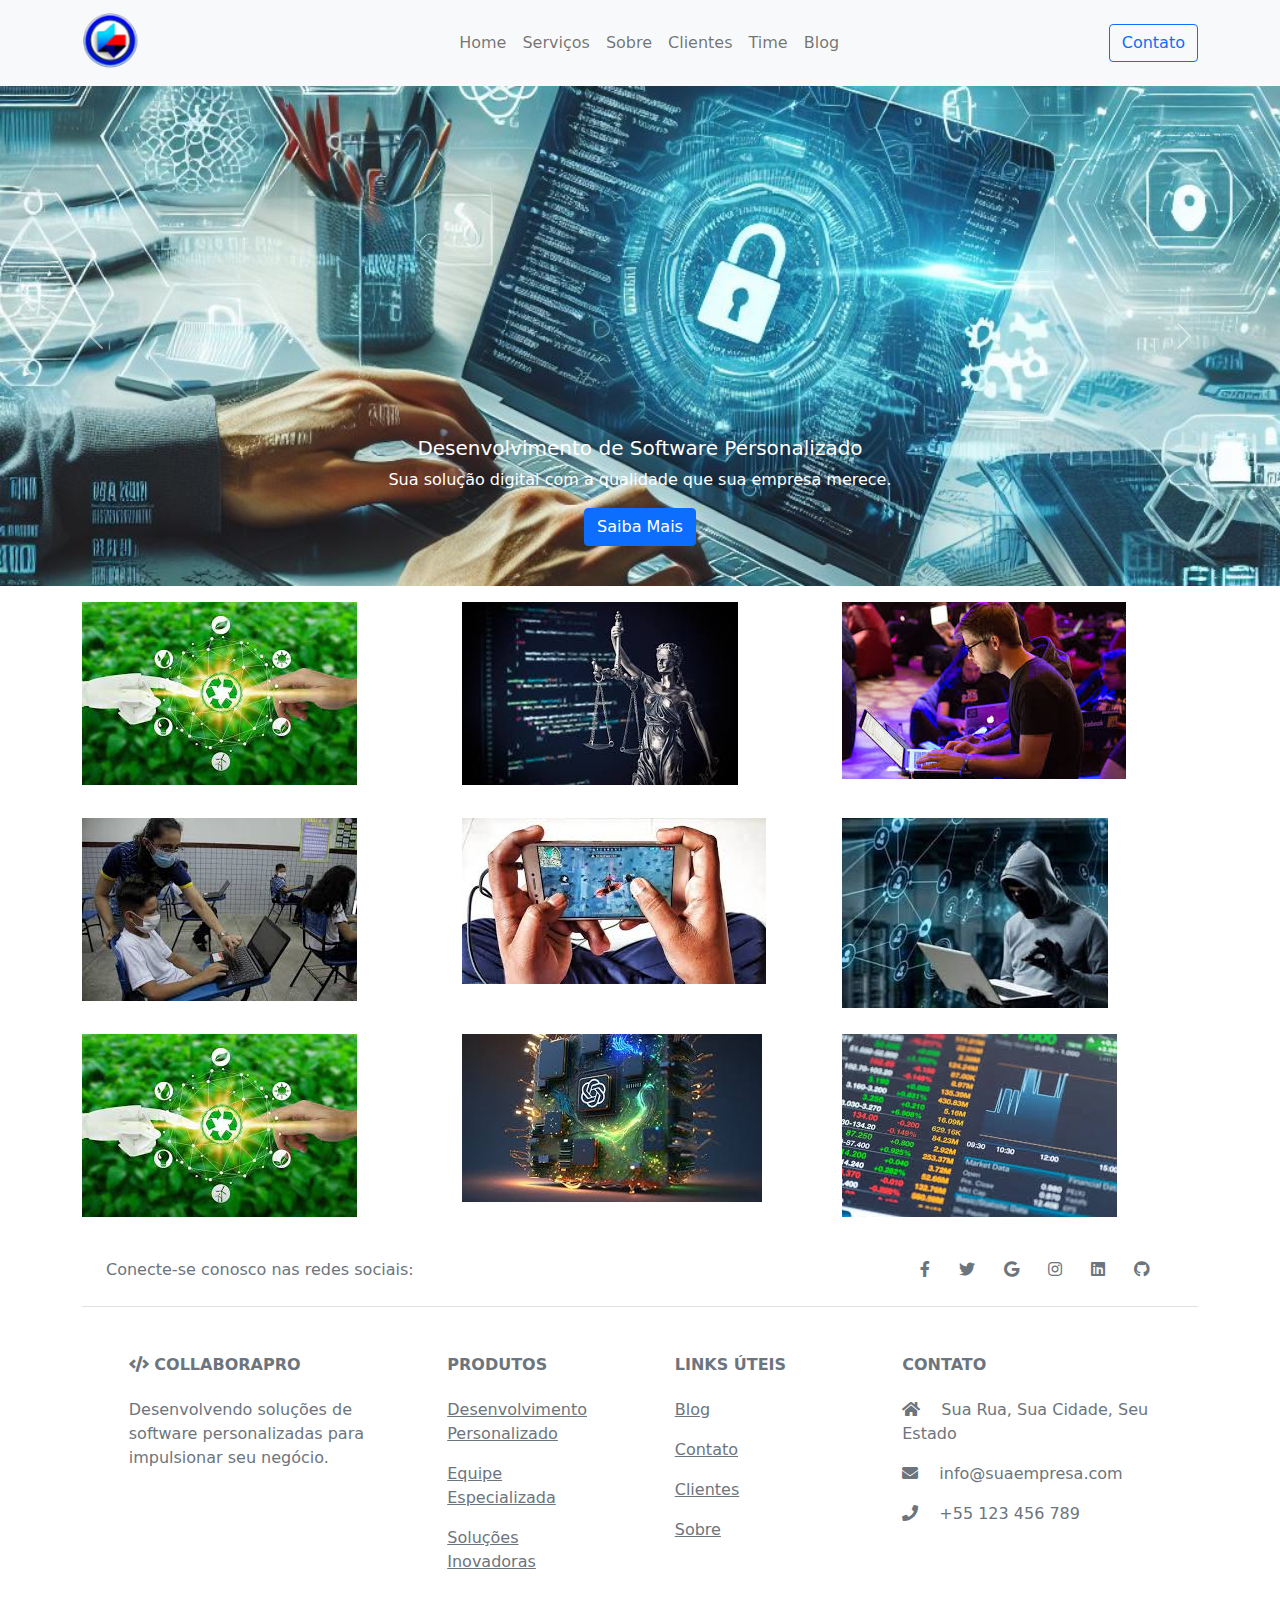
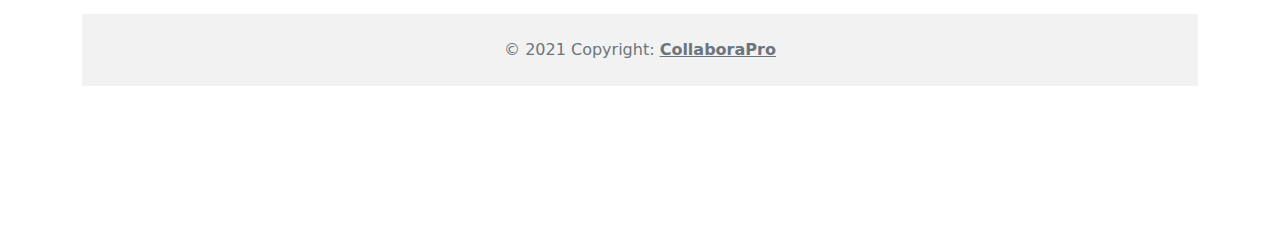
<file: blong.html>
<!DOCTYPE html>
<html lang="pt-br">

<head>
    <meta charset="UTF-8">
    <meta name="viewport" content="width=device-width, initial-scale=1.0">
    <title>Sua Empresa - Desenvolvimento de Software</title>
    <link rel="stylesheet" href="css/bootstrap.min.css">
    <link rel="stylesheet" href="https://cdnjs.cloudflare.com/ajax/libs/font-awesome/5.15.3/css/all.min.css"
        integrity="sha512-...." crossorigin="anonymous" referrerpolicy="no-referrer" />
    <link rel="stylesheet" href="style.css">
    <link rel="stylesheet" href="cores.css">
</head>

<body>

    <nav class="navbar navbar-expand-lg navbar-light bg-light">
        <div class="container">
            <a class="navbar-brand me-5" href="#">
                <img src="img/Logo sem fundo.png" alt="Logo" height="60">
            </a>
            <button class="navbar-toggler" type="button" data-bs-toggle="collapse" data-bs-target="#navbarNav"
                aria-controls="navbarNav" aria-expanded="false" aria-label="Toggle navigation">
                <span class="navbar-toggler-icon"></span>
            </button>
            <div class="collapse navbar-collapse" id="navbarNav">
                <ul class="navbar-nav mx-auto">
                    <li class="nav-item active">
                        <a class="nav-link" href="#">Home</a>
                    </li>
                    <li class="nav-item">
                        <a class="nav-link" href="service.html">Serviços</a>
                    </li>
                    <li class="nav-item">
                        <a class="nav-link" href="about.html">Sobre</a>
                    </li>
                    <li class="nav-item">
                        <a class="nav-link" href="client.html">Clientes</a>
                    </li>
                    <li class="nav-item">
                        <a class="nav-link" href="team.html">Time</a>
                    </li>
                    <li class="nav-item">
                        <a class="nav-link" href="blong.html">Blog</a>
                    </li>
                </ul>
                <button class="btn btn-outline-primary">Contato</button>
            </div>
        </div>
    </nav>


    <div id="carouselExample" class="carousel slide carousel-container" data-bs-ride="carousel">
        <div class="carousel-inner">
            <div class="carousel-item active">
                <img src="img/coding.jpg" class="d-block w-100" alt="Imagem 1" style="object-fit: cover; max-height: 500px;">
                <div class="carousel-caption d-md-block text-center">
                    <h5>Desenvolvimento de Software Personalizado</h5>
                    <p>Sua solução digital com a qualidade que sua empresa merece.</p>
                    <button class="btn btn-primary">Saiba Mais</button>
                </div>
            </div>
            <div class="carousel-item">
                <img src="img/banner.png" class="d-block w-100" alt="Imagem 2" style="object-fit: cover; max-height: 500px;">
                <div class="carousel-caption d-md-block text-center">
                    <h5>Equipe Especializada</h5>
                    <p>Nossa equipe de desenvolvedores está pronta para transformar suas ideias em realidade.</p>
                    <button class="btn btn-primary">Conheça a Equipe</button>
                </div>
            </div>
            <div class="carousel-item">
                <img src="img/banner2.jpg" class="d-block w-100" alt="Imagem 3" style="object-fit: cover; max-height: 500px;">
                <div class="carousel-caption d-md-block text-center">
                    <h5>Soluções Inovadoras</h5>
                    <p>Explore nossas soluções inovadoras para impulsionar o crescimento do seu negócio.</p>
                    <button class="btn btn-primary">Veja Nossos Produtos</button>
                </div>
            </div>
            <!-- Adicione mais slides conforme necessário -->
        </div>
        <button class="carousel-control-prev" type="button" data-bs-target="#carouselExample"
            data-bs-slide="prev">
            <span class="carousel-control-prev-icon" aria-hidden="true"></span>
            <span class="visually-hidden">Previous</span>
        </button>
        <button class="carousel-control-next" type="button" data-bs-target="#carouselExample"
            data-bs-slide="next">
            <span class="carousel-control-next-icon" aria-hidden="true"></span>
            <span class="visually-hidden">Next</span>
        </button>
    </div>


    <div class="container mb-5">
        <div class="row">
            <div class="col sm-8  mt-3">
                <div class="tamanho "><img src="img/eco.jpg" alt=""></div>
            </div>
            <div class="col sm-4  mt-3">
                <div class="tamanho  "><img src="img/asdrubal.jpg" alt=""></div>
            </div>
            <div class="col sm-4  mt-3">
                <div class="tamanho"><img src="img/images.jpg" alt=""></div>
            </div>
            <div>
            </div>


            <div class="container mb-5">
                <div class="row">
                    <div class="col sm-4  mt-3">
                        <div class="tamanho "><img src="img/escolas.jpg" alt=""></div>
                    </div>
                    <div class="col sm-4  mt-3">
                        <div class="tamanho  "><img src="img/ff.jpg" alt=""></div>
                    </div>
                    <div class="col sm-4  mt-3">
                        <div class="tamanho"><img src="img/hackers.jpg" alt=""></div>
                    </div>
                    <div>
                       
                    </div>
                    <div class="container mb-5">
                        <div class="row">
                            <div class="col sm-4  mt-3">
                                <div class="tamanho "><img src="img/eco.jpg" alt=""></div>
                            </div>
                            <div class="col sm-4  mt-3">
                                <div class="tamanho  "><img src="img/gpt.jpg" alt=""></div>
                            </div>
                            <div class="col sm-4  mt-3">
                                <div class="tamanho"><img src="img/financeiro.jpg" alt=""></div>
                            </div>
                            <div>
                            </div>
        



                    <footer class="text-center text-lg-start bg-body-tertiary text-muted">
                        <!-- Social media -->
                        <section class="d-flex justify-content-center justify-content-lg-between p-4 border-bottom">
                            <div class="me-5 d-none d-lg-block">
                                <span>Conecte-se conosco nas redes sociais:</span>
                            </div>
                            <div>
                                <a href="#" class="me-4 text-reset"><i class="fab fa-facebook-f"></i></a>
                                <a href="#" class="me-4 text-reset"><i class="fab fa-twitter"></i></a>
                                <a href="#" class="me-4 text-reset"><i class="fab fa-google"></i></a>
                                <a href="#" class="me-4 text-reset"><i class="fab fa-instagram"></i></a>
                                <a href="#" class="me-4 text-reset"><i class="fab fa-linkedin"></i></a>
                                <a href="#" class="me-4 text-reset"><i class="fab fa-github"></i></a>
                            </div>
                        </section>
                        <!-- Social media -->

                        <!-- Links -->
                        <section class="container text-center text-md-start mt-5">
                            <div class="row mt-3">
                                <div class="col-md-3 col-lg-4 col-xl-3 mx-auto mb-4">
                                    <h6 class="text-uppercase fw-bold mb-4"><i class="fas fa-code"></i> CollaboraPro
                                    </h6>
                                    <p>Desenvolvendo soluções de software personalizadas para impulsionar seu negócio.
                                    </p>
                                </div>

                                <div class="col-md-2 col-lg-2 col-xl-2 mx-auto mb-4">
                                    <h6 class="text-uppercase fw-bold mb-4">Produtos</h6>
                                    <p><a href="#!" class="text-reset">Desenvolvimento Personalizado</a></p>
                                    <p><a href="#!" class="text-reset">Equipe Especializada</a></p>
                                    <p><a href="#!" class="text-reset">Soluções Inovadoras</a></p>
                                    <!-- Adicione mais produtos conforme necessário -->
                                </div>

                                <div class="col-md-3 col-lg-2 col-xl-2 mx-auto mb-4">
                                    <h6 class="text-uppercase fw-bold mb-4">Links Úteis</h6>
                                    <p><a href="#!" class="text-reset">Blog</a></p>
                                    <p><a href="#!" class="text-reset">Contato</a></p>
                                    <p><a href="#!" class="text-reset">Clientes</a></p>
                                    <p><a href="#!" class="text-reset">Sobre</a></p>
                                </div>

                                <div class="col-md-4 col-lg-3 col-xl-3 mx-auto mb-md-0 mb-4">
                                    <h6 class="text-uppercase fw-bold mb-4">Contato</h6>
                                    <p><i class="fas fa-home me-3"></i> Sua Rua, Sua Cidade, Seu Estado</p>
                                    <p><i class="fas fa-envelope me-3"></i> info@suaempresa.com</p>
                                    <p><i class="fas fa-phone me-3"></i> +55 123 456 789</p>
                                </div>
                            </div>
                        </section>
                        <!-- Links -->

                        <!-- Copyright -->
                        <div class="text-center p-4" style="background-color: rgba(0, 0, 0, 0.05);">
                            © 2021 Copyright: <a class="text-reset fw-bold" href="">CollaboraPro</a>
                        </div>
                        <!-- Copyright -->
                    </footer>
                    <!-- Footer -->

                    <script src="js/bootstrap.js"></script>
</body>

</html>
</file>
<file: style.css>
/* Estilos para os ícones Font Awesome */
.custom-box .elementor-icon-box-icon i {
    font-size: 40px;
    color: #3498db;
    display: flex;
    align-items: center;
    justify-content: center;
    height: 100%;
}

/* Estilos para os links dentro dos ícones */
.custom-box .elementor-icon-box-icon a {
    text-decoration: none;
    color: #3498db;
}

/* Estilos para as caixas personalizadas */
.custom-box {
    margin-top: 50px;
    transition: transform 0.3s ease-in-out, box-shadow 0.3s ease-in-out;
    border-radius: 10px;
    overflow: hidden;
}

.custom-box:hover {
    transform: scale(1.05);
    box-shadow: 0 0 30px rgba(0, 0, 0, 0.3);
}

.custom-box .elementor-icon-box-wrapper {
    border: 2px solid #3498db;
    padding: 70px;
    text-align: center;
    border-radius: 10px;
}

.custom-box .elementor-icon-box-content {
    text-align: center;
    color: #777;
    margin-top: 15px;
}

/* Estilos para o link dentro das caixas personalizadas */
.custom-box .elementor-icon-box-title a {
    color: #333;
    text-decoration: none;
    margin-top: 15px;
    display: block;
}

/* Estilos para o carrossel */
.carousel-container {
    max-height: 500px;
    overflow: hidden;
    position: relative;
}

.carousel-item {
    height: 100%;
}

.carousel-item img {
    object-fit: cover;
    height: 100%;
    width: 100%;
}

.carousel-caption button {
    white-space: nowrap; /* Impede a quebra de linha */
}

@media (max-width: 768px) {
    /* Estilos para tornar o carrossel responsivo */
    .carousel-inner {
        max-height: 300px; /* Altura máxima para telas menores */
    }

    .carousel-item {
        height: 300px; /* Altura fixa para cada item do carrossel */
    }

    .carousel-item img {
        object-fit: contain;
        width: 100%; /* Garante que a imagem se ajuste dentro do item do carrossel */
        height: 100%; /* Mantém a proporção da imagem */
    }

    /* Estilos para o botão do carrossel em telas menores */
    .carousel-caption button {
        white-space: nowrap; /* Impede a quebra de linha */
        display: inline-block;
        width: auto;
        margin-top: 10px; /* Ajuste a margem conforme necessário */
    }
}
</file>
<file: cores.css>
.tamanho{
    right: 200px;
    height: 200px;
}
.co{
    background-color: aqua;
}
.co1{
    background-color: blue;
}

/* Estilos para o carrossel */
.carousel-container {
    max-height: 500px;
    overflow: hidden;
    position: relative;
}

.carousel-item {
    height: 100%;
}

.carousel-item img {
    object-fit: cover;
    height: 100%;
    width: 100%;
}

.carousel-caption button {
    white-space: nowrap; /* Impede a quebra de linha */
}

@media (max-width: 768px) {
    /* Estilos para tornar o carrossel responsivo */
    .carousel-inner {
        max-height: 300px; /* Altura máxima para telas menores */
    }

    .carousel-item {
        height: 300px; /* Altura fixa para cada item do carrossel */
    }

    .carousel-item img {
        object-fit: contain;
        width: 100%; /* Garante que a imagem se ajuste dentro do item do carrossel */
        height: 100%; /* Mantém a proporção da imagem */
    }

    /* Estilos para o botão do carrossel em telas menores */
    .carousel-caption button {
        white-space: nowrap; /* Impede a quebra de linha */
        display: inline-block;
        width: auto;
        margin-top: 10px; /* Ajuste a margem conforme necessário */
    }
}
</file>
